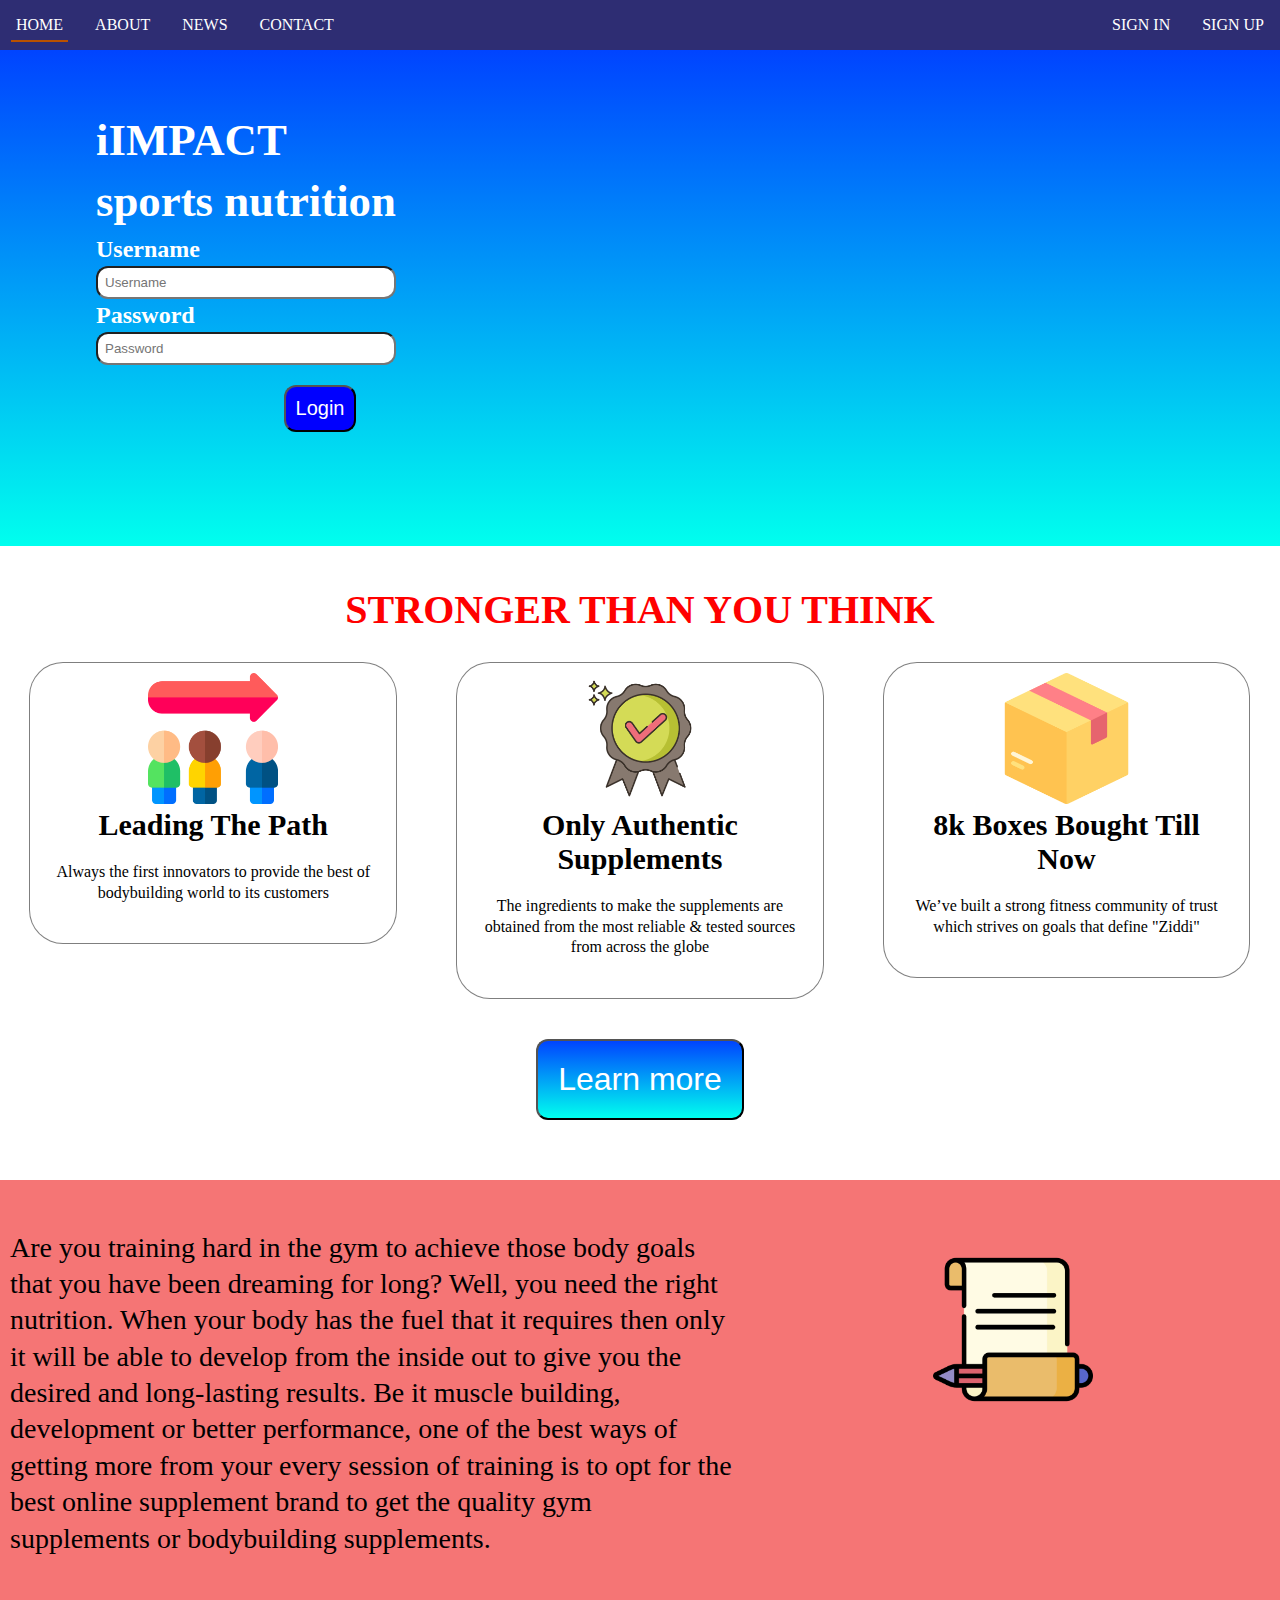
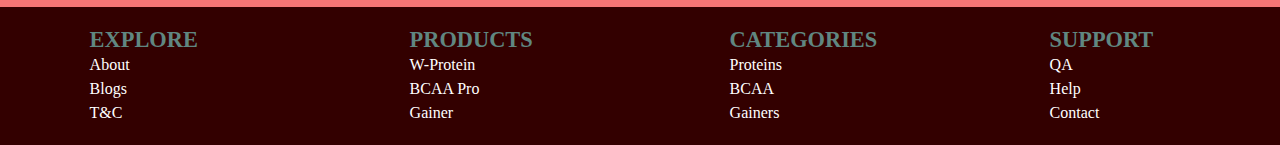
<file: index.html>
<!DOCTYPE html>
<html>
  <head>
    <meta charset="utf-8">
    <meta name="viewport" content="width=device-width, initial-scale=1.0">
    <title>Website</title>
    <link rel="stylesheet" href="style.css">
  </head>
  <body>
    <nav>
    <ul class="navbar" id="dropdown">
    <li><a href="#home">Home</a></li>
    <li><a href="info.html">About</a></li>
    <li><a href="info.html">News</a></li>
    <li><a href="info.html">contact</a></li>
    <li class="float-right"><a href="info.html">Sign Up</a></li>
    <li class="float-right"><a href="info.html">Sign In</a></li>
    <li class="hamburger"><a href="javascript:void(0);" onclick="dropdownmenu()">&#9776;</a></li>
    </ul>
    </nav>


    <div class="container" id="section-1">
      <div class="row">
        <div class="col-6">
          <div class="credentials">
          <h1 class="input">iIMPACT</h1>
          <h1 class="input bottom-margin"> sports nutrition</h1>

          <form >
            <h2>Username<h2>
              <input type="text" placeholder="Username">
              <h2>Password</h2>
              <input type="password" placeholder="Password">
          </form>
        </div>
        <div class="login">
          <button onclick="window.location.href = 'index.html';">Login</button>
        </div>

        </div>
        <div class="video">
          <iframe width="560" height="315" src="https://www.youtube-nocookie.com/embed/-jFk6lUZ6Fg" frameborder="0" allow="accelerometer; autoplay; clipboard-write; encrypted-media; gyroscope; picture-in-picture" allowfullscreen></iframe>
        </div>

      </div>
    </div>

    <header>
      <h1 class="section-2">STRONGER THAN YOU THINK</h1>
    </header>
      <div class="row">
        <div class="col-4">
          <div class="box">
            <div class="icon">
              <img src="image/leading.png" alt="">
            </div>
            <label>Leading The Path</lable>
              <p>
                  Always the first innovators to provide the best of
                  bodybuilding world to its customers</p>
          </div>
        </div>
        <div class="col-4">
          <div class="box">
            <div class="icon">
              <img src="image/authentic.png" alt="">
            </div>
            <label>Only Authentic Supplements</lable>
              <p>
                The ingredients to make
                the supplements are obtained from the most
                reliable & tested sources from across the globe</p>
          </div>
        </div>
        <div class="col-4">
          <div class="box">
            <div class="icon">
              <img src="image/box.png" alt="">
            </div>
            <label>8k Boxes Bought Till Now</lable>
              <p>
                  We’ve built a strong
                   fitness community of trust which
                    strives on goals that define "Ziddi"</p>
          </div>
        </div>
      </div>

      <div class="row">
        <div class="col-12">
          <button class="learnmore" onclick="window.location.href = 'info.html';">Learn more</button>
        </div>
      </div>


      <div class="row">
        <div class="col-7">
          <article>
            <p>Are you training hard in the gym to achieve
              those body goals that you have been dreaming for long? Well,
               you need the right nutrition. When your body has the fuel
                that it requires then only it will be able to develop
                from the inside out to give you the desired and long-lasting
                results. Be it muscle building, development or better
                performance, one of the best ways of getting more from
                 your every session of training is to opt for the best
                  online supplement brand to get the quality gym supplements
                   or bodybuilding supplements.
              </p>
          </article>
        </div>
        <div class="col-5">
          <img src="image/article.png" alt="">
        </div>
      </div>

      <footer>
        <div class="row-foot">
            <div class="col-3">

              <h1>EXPLORE</h1>
              <ul class="footer">
                <li><a href="info.html">About</a></li>
                <li><a href="info.html">Blogs</a></li>
                <li><a href="info.html">T&C</a></li>
              </ul>

            </div>
            <div class="col-3">

              <h1>PRODUCTS</h1>
              <ul class="footer">
                <li><a href="info.html">W-Protein</a></li>
                <li><a href="info.html">BCAA Pro</a></li>
                <li><a href="info.html">Gainer</a></li>
              </ul>


            </div>
            <div class="col-3">

              <h1>CATEGORIES</h1>
              <ul class="footer">
                <li><a href="info.html">Proteins</a></li>
                <li><a href="info.html">BCAA</a></li>
                <li><a href="info.html">Gainers</a></li>
              </ul>

            </div>
            <div class="col-3">

              <h1>SUPPORT</h1>
              <ul class="footer">
                <li><a href="info.html">QA</a></li>
                <li><a href="info.html">Help</a></li>
                <li><a href="info.html">Contact</a></li>
              </ul>

          </div>
        </div>

      </footer>



    <script>

      function dropdownmenu(){
        var x=document.getElementById("dropdown");
        if(x.className==="navbar"){
          x.className+=" responsive";
        }
        else{
          x.className="navbar";
        }

      }
    </script>

  </body>
</html>
</file>
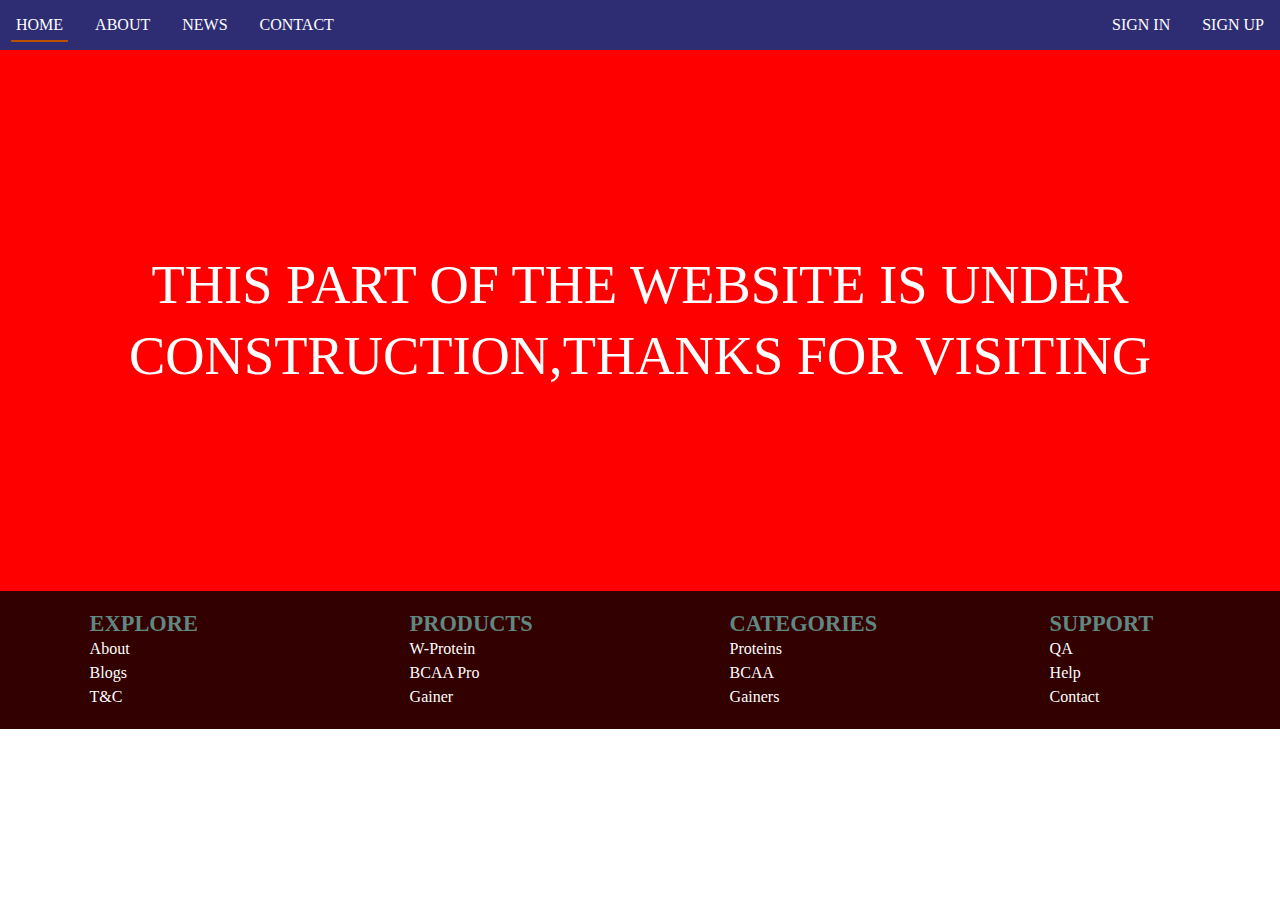
<file: info.html>
<!DOCTYPE html>
<html>
  <head>
    <meta charset="utf-8">
<meta name="viewport" content="width=device-width, initial-scale=1.0">
    <title>information</title>
    <link rel="stylesheet" href="style.css">
  </head>
  <body>
    <nav>
    <ul class="navbar" id="dropdown">
    <li><a href="index.html">Home</a></li>
    <li><a href="info.html">About</a></li>
    <li><a href="#news">News</a></li>
    <li><a href="#contact">contact</a></li>
    <li class="float-right"><a href="#signup">Sign Up</a></li>
    <li class="float-right"><a href="#signin">Sign In</a></li>
    <li class="hamburger"><a href="javascript:void(0);" onclick="dropdownmenu()">&#9776;</a></li>
    </ul>
    </nav>

    <div class="info">
      <p>THIS PART OF THE WEBSITE IS UNDER CONSTRUCTION,THANKS FOR VISITING</p>
    </div>
    <footer>
      <div class="row-foot">
          <div class="col-3">

            <h1>EXPLORE</h1>
            <ul class="footer">
              <li><a href="">About</a></li>
              <li><a href="">Blogs</a></li>
              <li><a href="">T&C</a></li>
            </ul>

          </div>
          <div class="col-3">

            <h1>PRODUCTS</h1>
            <ul class="footer">
              <li><a href="">W-Protein</a></li>
              <li><a href="">BCAA Pro</a></li>
              <li><a href="">Gainer</a></li>
            </ul>


          </div>
          <div class="col-3">

            <h1>CATEGORIES</h1>
            <ul class="footer">
              <li><a href="">Proteins</a></li>
              <li><a href="">BCAA</a></li>
              <li><a href="">Gainers</a></li>
            </ul>

          </div>
          <div class="col-3">

            <h1>SUPPORT</h1>
            <ul class="footer">
              <li><a href="">QA</a></li>
              <li><a href="">Help</a></li>
              <li><a href="">Contact</a></li>
            </ul>

        </div>
      </div>

    </footer>
    
     <script>

      function dropdownmenu(){
        var x=document.getElementById("dropdown");
        if(x.className==="navbar"){
          x.className+=" responsive";
        }
        else{
          x.className="navbar";
        }

      }
    </script>
    
  </body>
</html>
</file>
<file: style.css>
nav{
  display: block;
}
*{
  margin: 0;
  padding: 0;
  box-sizing: border-box;
}

label{
  font-size: 30px;
  font-weight: 600;

}

header h1{
  color: red;
}

div.box p{
  padding: 20px 0;
  font-weight: 200;
}
p{
  font-weight: normal;
  font-size: 1rem;
  line-height: 1.3;
}
div.info{
  width: 100%;
  text-align: center;
  background: red;
  color: white;
  padding:200px 20px;

}
div.info p{
  font-size: 3.4rem;
}

nav{
  overflow: hidden;
  background-color: #2e2d73;
}
.container{
  width: 100%;
  margin:auto;
  padding-top: 5%;
  padding-bottom: 5%;

}

nav ul li{
  list-style: none;

}

div.icon img{
  padding-top: 10px;
}
ul.navbar li{
  float:left;
  list-style: none;
}

ul.navbar li.float-right{
  float: right;
}

ul.navbar li a{
  padding: 16px;
  font-size: 16px;
  display: inline-block;
text-transform: uppercase;
  text-decoration: none;
  color:white;
  position: relative;
}

/* ul.navbar li a:hover{
  font-size: 20px;
  text-decoration-style: solid;
  background-color: #EDFED7;
  color:black;
} */

ul.navbar li a:before{
  content: "";
  position: absolute;
  top: 80%;
  left: 14%;
  width: 0;
  background: #05ff93;
  height: 2px;
  margin: 0 auto 0 auto;
  transition: all 0.6s linear;

}
ul.navbar li a:hover:before{
  width: 72%;
  background-color: #ba5100;
}

ul.navbar li.hamburger{
  display: none;
}

div.row{
  display: flex;
}
div.row-foot{
  display: flex;
}


#section-1{
  background: blue;
  background: linear-gradient(#0044ff,#00ffee);

}

h1.input{
  font-size: 2.8em;
  width: auto;
  box-sizing: border-box;
  color: #fff;
  padding-bottom: 9px;
}

.col-6{
  width:50%;
}
.col-3{
  width:25%;
}
.col-4{
  width: 33.33%;
}
.col-5{
  width: 41.66%;
}
.col-7{
  width:58.33%;
}

input{
  padding:7px;
  width:300px;
  min-width: 120px;
  border-radius: 12px;
}
form h2{
  width: auto;
  color:white;
  padding-bottom: 3px;
  margin-right: 0;
}


div.credentials{
  margin-left: 15%;
}
div.login{
  text-align: center;
}
div.login button{
  background: blue;
  font-size:20px;
  text-align: center;
  padding: 10px;
  margin-top:20px;
}
form{
  display: inline-block;
}
header{
  margin:0;
  padding: 0;
}

header  h1{
  text-align: center;
  padding-top: 40px;
  font-size: 40px;
}

div.box{
  text-align: center;
  box-shadow: 0 0 0 1px rgba(0,0,0,0.5);
  border-radius: 33px;
  margin: 1.9rem;
  padding: 0 20px 20px 20px;
}

div.icon img{
  width:40%;
}

button{
  font-size: 32px;
  color: white;
  background: blue;
  background: linear-gradient(#0044ff,#00ffee);
  padding: 20px;
  text-align: center;
  border-radius: 12px;
  margin-bottom: 50px;
}

div.col-12{
  margin: 10px auto;
}

div.col-7 article{
  padding: 50px 10px;

}

div.col-7 article p{
  font-size: 28px;
}
div.col-5{
  text-align: center;
}
div.col-5 img{
  margin: 70px auto;
  width: 30%;
}

div.row div.col-7{
  background: #F57575;
}
div.col-5{
  background: #F57575;
}

footer{
  background: #330000;
  padding-top: 20px;
  padding-bottom: 20px;

}

div.raw-foot{
  width: 100%;
  display: flex;

}

div.col-3 h1,ul.footer{
  color: blue;
background: #330000;
  margin: 0;
  padding: 0;
}


div.col-3 h1{
  font-size: 1.4rem;
  text-decoration: none;
  color:#608781;
}

div.col-3 ul li{
  list-style: none;

}

div.col-3 ul li a{
  text-decoration: none;
    color: white;
    line-height: 1.5;

}

footer div.row-foot div.col-3 h1,ul.footer{
  padding-left: 28%;
  padding-right: 28%;
}


/* ************** MOBILE ************ */

@media screen and (max-width:680px) {
  ul.navbar li:not(:nth-child(1)) {
    display: none;
  }
  ul.navbar li.hamburger{
    display:block;
    float: right;
  }
  ul.navbar.responsive li.hamburger{
    position: absolute;
    top: 0;
    right: 0;
  }

ul.navbar.responsive li{
  display:block;
  float: none;

}
ul.navbar.responsive li a{
  display: block;

}
ul.navbar.responsive li a:before{
  content: "";
  position: absolute;
  top: 80%;
  left: 0;
  width: 0;
  background: #05ff93;
  height: 2px;
  margin: 0 auto 0 auto;
  transition: all 0.8s linear;

}
ul.navbar.responsive li a:hover:before{
  width: 100%;
  background-color: #ba5100;
}
div.row{
  margin: 0;
  display: block;
}


.col-6,
.col-5,
.col-7,
.col-4{
  width:100%;
}
.col-3{
  width: 50%;
}
div.video{
  margin-top: 25px;
}
div.video iframe{
  width:100%;
  padding: 5px;
  box-sizing: border-box;
}


div.credentials{
  margin:5px;
}

form input{
  width:275px;
}

div.col-12{
  text-align: center;
}

div.col-7 article{
  padding: 30px 10px;
  padding-bottom: 10px;
}

div.row-foot{
  display: inline;
}


div.col-3{
  display: block;
  float: right;
}

div.col-3 h1{
  font-size: 26px;
}

div.col-3 h1{
  font-size: 1rem;
  text-decoration: none;
  color: white;
  padding-top: 10px;
  padding-bottom: 10px;
  color:#608781;
}

div.info p{
  font-size: 2rem;
}



}
</file>
